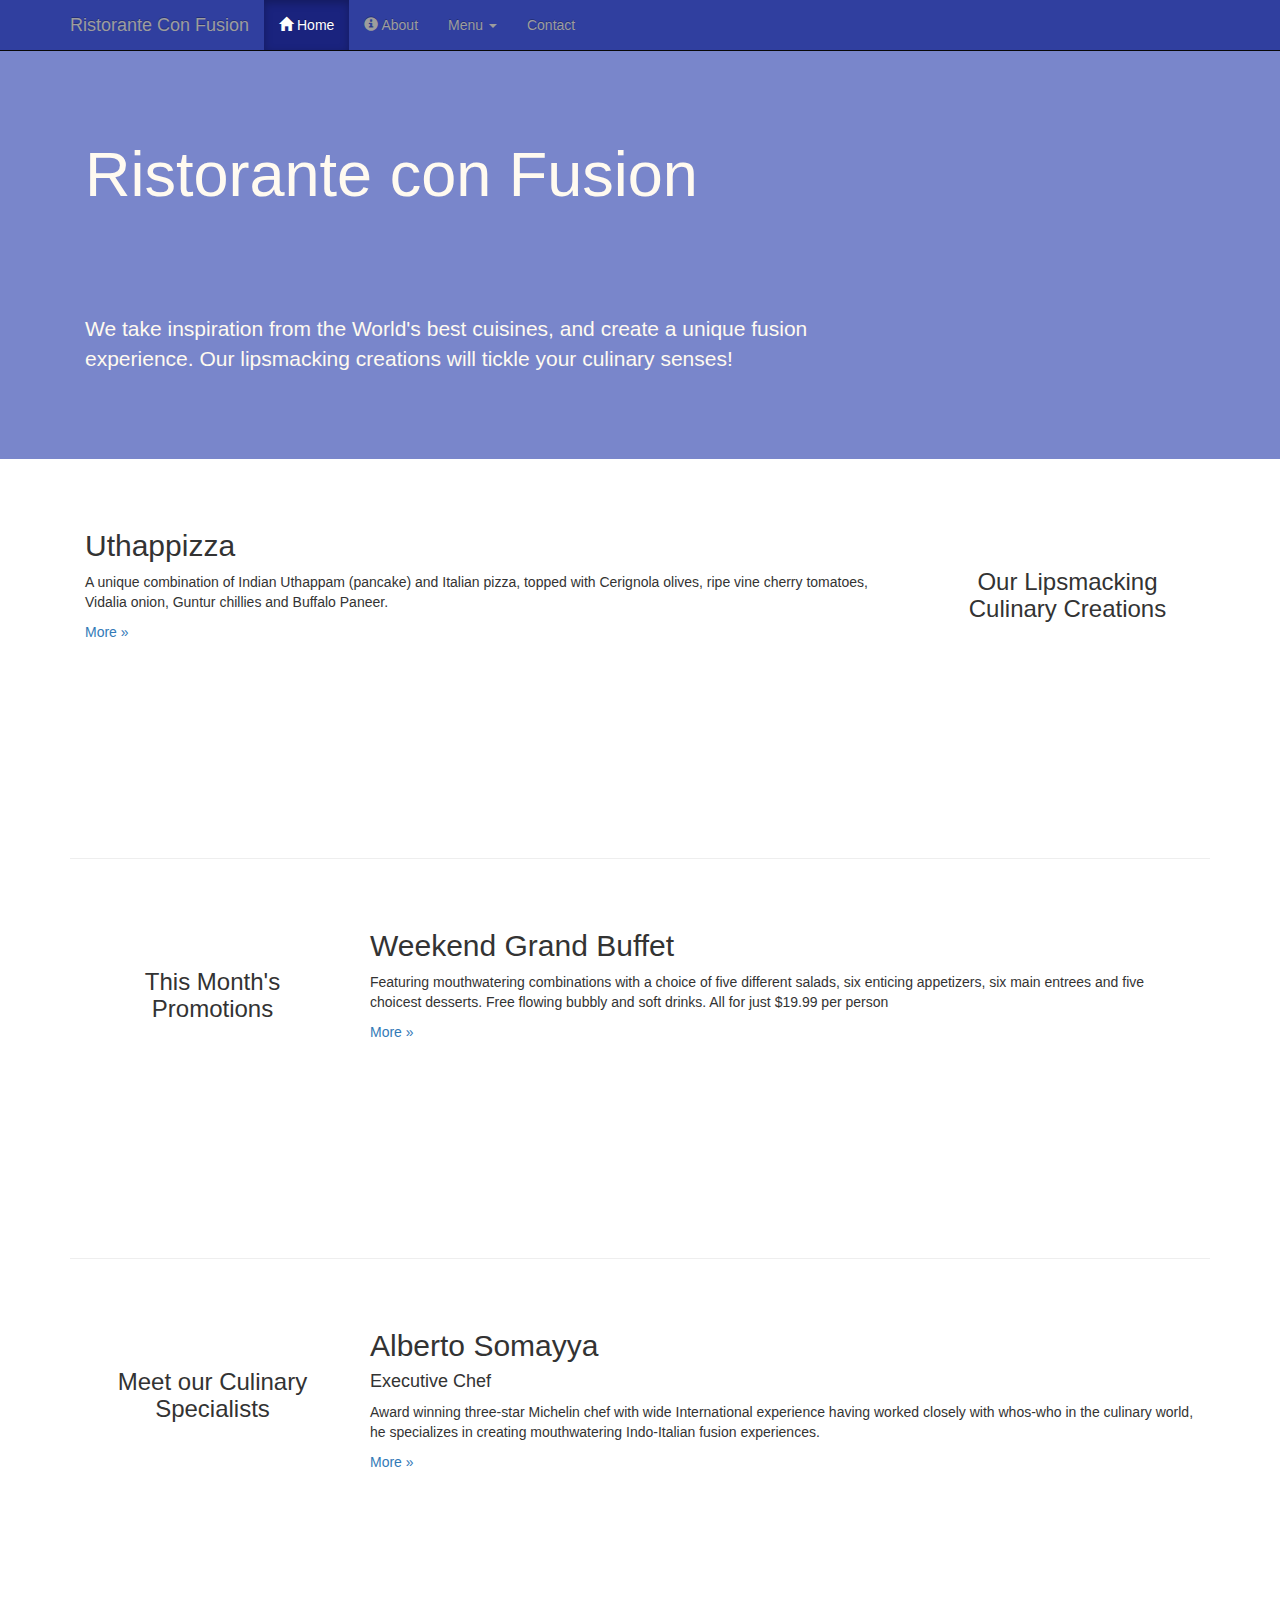
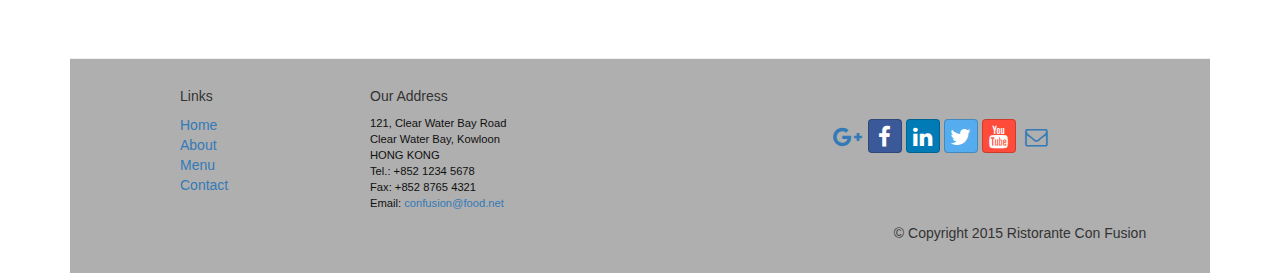
<file: front-end-web-ui-frameworks-and-tools/week_1/conFusion/index.html>
<!DOCTYPE html>
<html lang="en">

<head>

  <meta charset="utf-8" />
  <meta http-equiv="X-UA-Compatible" content="IE=edge" />
  <meta name="viewport" content="width=device-width,  initial-scale=1" />
  <!-- The above 3 meta tags *must* come first in teh head; any other head content must come *after these tags -->
  <title>Ristorante Con Fusion</title>
  <!-- Bootstrap -->
  <link href="css/bootstrap.min.css" rel="stylesheet" />
  <link href="css/bootstrap-theme.min.css" rel="stylesheet" />
  <link href="css/font-awesome.min.css" rel="stylesheet" />
  <link href="css/bootstrap-social.css" rel="stylesheet" />
  <link href="css/mystyles.css" rel="stylesheet" />

  <!-- HTML5 shim and Respond.js for IE8 support of HTML5 elements and media queries -->
  <!-- WARNING: Respond.js doesn't work if you view the page via file:// -->
  <!--[if lt IE 9]>
  <script src="https://oss.maxcdn.com/html5shiv/3.7.2/html5shiv.min.js"></script>
  <script src="https://oss.maxcdn.com/respond/1.4.2/respond.min.js"></script>
  <![endif]-->


</head>

<body>
  <nav class="navbar navbar-inverse navbar-fixed-top" role="navigation">
    <div class="container">
      <div class="navbar-header">
        <button type="button" class="navbar-toggle collapsed" data-toggle="collapse" data-target="#navbar" aria-expanded="false" aria-controls="navbar">
          <span class="sr-only">Toggle navigation</span>
          <span class="icon-bar"></span>
          <span class="icon-bar"></span>
          <span class="icon-bar"></span>
        </button>
        <a class="navbar-brand" href="#">Ristorante Con Fusion</a>
      </div>

      <div id="navbar" class="navbar-collapse collapse">
        <ul class="nav navbar-nav">
          <li class="active"><a href="index.html"><span class="glyphicon glyphicon-home" aria-hidden="true"></span> Home</a></li>
          <li><a href="aboutus.html"><span class="glyphicon glyphicon-info-sign"></span> About</a></li>
          <li class="dropdown">
            <a href="#" class="dropdown-toggle" data-toggle="dropdown" role="button" aria-haspopup="true" aria-expanded="false">Menu <span class="caret"></span></a>
            <ul class="dropdown-menu">
              <li><a href="#">Appetizers</a></li>
              <li><a href="#">Main Courses</a></li>
              <li><a href="#">Desserts</a></li>
              <li><a href="#">Drinks</a></li>
              <li role="separator" class="divider"></li>
              <li class="dropdown-header">Specials</li>
              <li><a href="#">Lunch Buffet</a></li>
              <li><a href="#">Weekend Brunch</a></li>
            </ul>
          </li>
          <li><a href="#">Contact</a></li>
        </ul>
      </div>

    </div>
  </nav>
  <header class="jumbotron">

    <!-- Main component for a primary marketing message or call to action -->

    <div class="container">
      <div class="row row-header">
        <div class="col-xs-12 col-sm-8">
          <h1>Ristorante con Fusion</h1>
          <p style="padding:40px;"></p>
          <p>We take inspiration from the World's best cuisines, and create a unique fusion experience. Our lipsmacking creations will tickle your culinary senses!</p>
        </div>
        <div class="col-xs-12 col-sm-4">
        </div>
      </div>
    </div>

  </header>

  <div class="container">
    <div class="row row-content">
      <div class="col-xs-12 col-sm-3 col-sm-push-9">
        <p style="padding:20px;"></p>
        <h3 align=center>Our Lipsmacking Culinary Creations</h3>
      </div>
      <div class="col-xs-12 col-sm-9 col-sm-pull-3">
        <h2>Uthappizza</h2>
        <p>A unique combination of Indian Uthappam (pancake) and Italian pizza, topped with Cerignola olives, ripe vine cherry tomatoes, Vidalia onion, Guntur chillies and Buffalo Paneer.</p>
        <p><a  href="#">More &raquo;</a></p>
      </div>
    </div>

    <div class="row row-content">
        <div class="col-xs-12 col-sm-3">
            <p style="padding:20px;"></p>
            <h3 align=center>This Month's Promotions</h3>
        </div>
        <div class="col-xs-12 col-sm-9">
            <h2>Weekend Grand Buffet</h2>
            <p>Featuring mouthwatering combinations with a choice of five different salads, six enticing appetizers, six main entrees and five choicest desserts. Free flowing bubbly and soft drinks. All for just $19.99 per person </p>
            <p><a href="#">More &raquo;</a></p>
        </div>
    </div>

    <div class="row row-content">
      <div class="col-xs-12 col-sm-3">
        <p style="padding:20px;"></p>
        <h3 align=center>Meet our Culinary Specialists</h3>
      </div>
      <div class="col-xs-12 col-sm-9">
        <h2>Alberto Somayya</h2>
        <h4>Executive Chef</h4>
        <p>Award winning three-star Michelin chef with wide International experience having worked closely with whos-who in the culinary world, he specializes in creating mouthwatering Indo-Italian fusion experiences. </p>
        <p><a href="#">More &raquo;</a></p>
      </div>
    </div>

  </div>

  <footer>
    <div class="container">
      <div class="row row-footer">
        <div class="col-xs-5 col-sx-offset-1 col-sm-2 col-sm-offset-1">
          <h5>Links</h5>
          <ul class="list-unstyled">
            <li><a href="#">Home</a></li>
            <li><a href="#">About</a></li>
            <li><a href="#">Menu</a></li>
            <li><a href="#">Contact</a></li>
          </ul>
        </div>
        <div class="col-xs-6 col-sm-5">
          <h5>Our Address</h5>
        <address>
          121, Clear Water Bay Road<br>
          Clear Water Bay, Kowloon<br>
          HONG KONG<br>
          Tel.: +852 1234 5678<br>
          Fax: +852 8765 4321<br>
          Email: <a href="mailto:confusion@food.net">confusion@food.net</a>
       </address>
        </div>
        <div>
          <div style="padding: 40px 10px;">
            <a class="btn btn-social-icon btn-google" href="http://google.com/+"><i class="fa fa-google-plus"></i></a>
            <a class="btn btn-social-icon btn-facebook" href="http://www.facebook.com/profile.php?id="><i class="fa fa-facebook"></i></a>
            <a class="btn btn-social-icon btn-linkedin" href="http://www.linkedin.com/in/"><i class="fa fa-linkedin"></i></a>
            <a class="btn btn-social-icon btn-twitter" href="http://twitter.com/"><i class="fa fa-twitter"></i></a>
            <a class="btn btn-social-icon btn-youtube" href="http://youtube.com/"><i class="fa fa-youtube"></i></a>
            <a class="btn btn-social-icon btn-mail" href="mailto:"><i class="fa fa-envelope-o"></i></a>
          </div>
        </div>
        <div class="col-xs-12 col-sm-4">
          <p style="padding:10px;"></p>
          <p align=center>© Copyright 2015 Ristorante Con Fusion</p>
        </div>
      </div>
    </div>
  </footer>

    <!-- jQuery (necessary for Bootstrap's Javascript plugins) -->
    <script src="https://ajax.googleapis.com/ajax/libs/jquery/1.11.3/jquery.min.js"></script>
    <!-- Include all compiled plugins (below), or include individual files as needed -->
    <script src="js/bootstrap.min.js"></script>
</body>

</html>
</file>
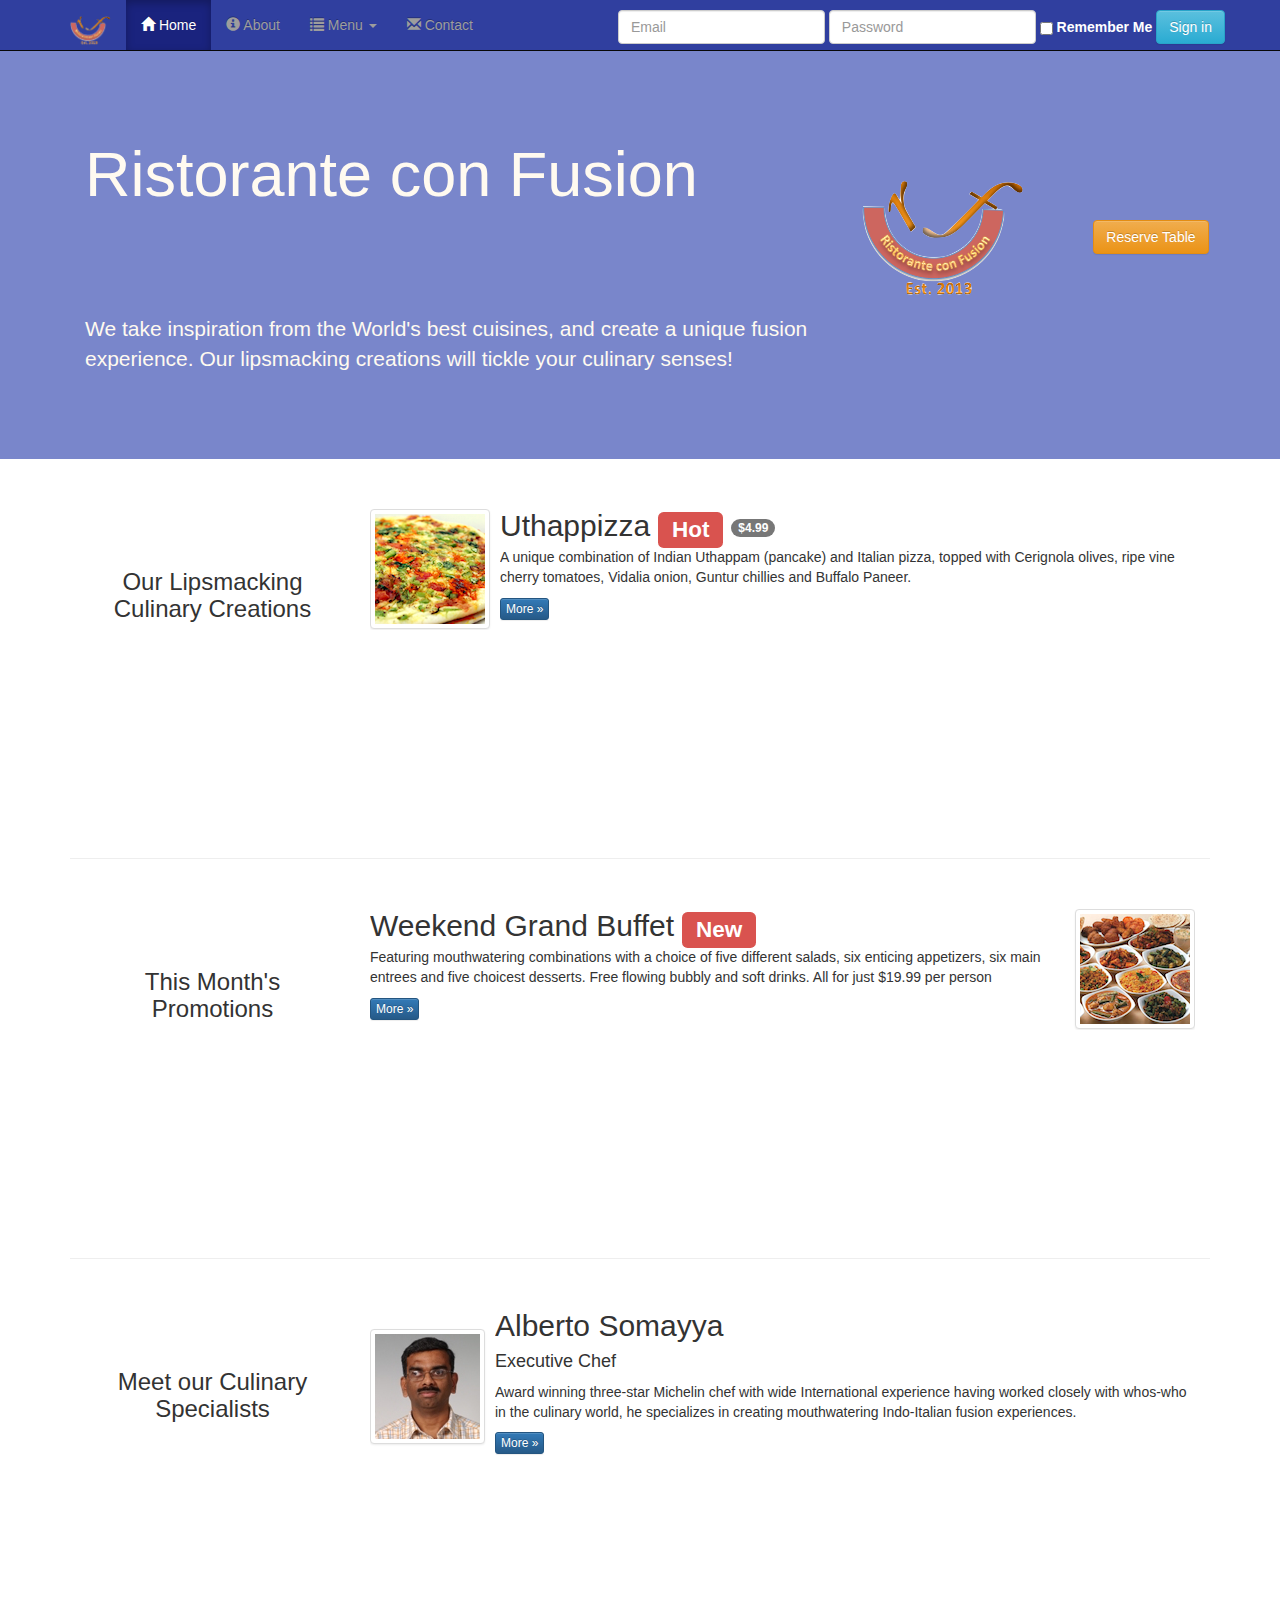
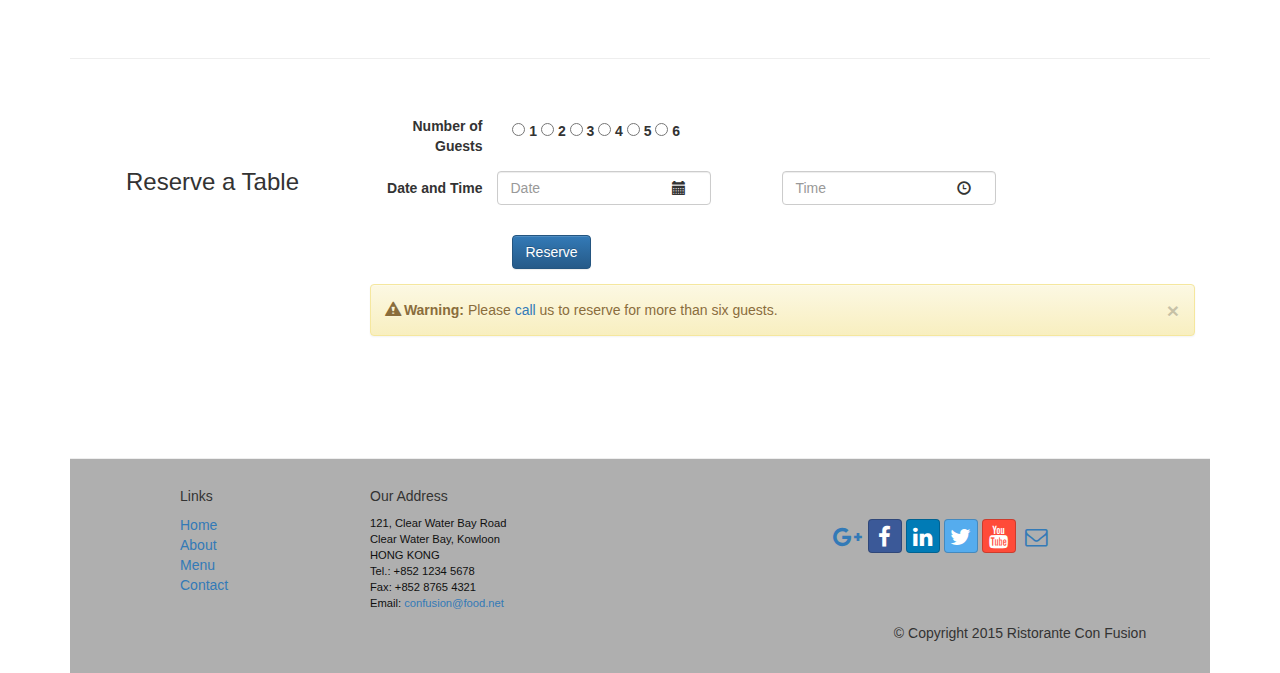
<file: front-end-web-ui-frameworks-and-tools/week_2/conFusion/index.html>
<!DOCTYPE html>
<html lang="en">

<head>

  <meta charset="utf-8" />
  <meta http-equiv="X-UA-Compatible" content="IE=edge" />
  <meta name="viewport" content="width=device-width,  initial-scale=1" />
  <!-- The above 3 meta tags *must* come first in teh head; any other head content must come *after these tags -->
  <title>Ristorante Con Fusion</title>
  <!-- Bootstrap -->
  <link href="css/bootstrap.min.css" rel="stylesheet" />
  <link href="css/bootstrap-theme.min.css" rel="stylesheet" />
  <link href="css/font-awesome.min.css" rel="stylesheet" />
  <link href="css/bootstrap-social.css" rel="stylesheet" />
  <link href="css/mystyles.css" rel="stylesheet" />

  <!-- HTML5 shim and Respond.js for IE8 support of HTML5 elements and media queries -->
  <!-- WARNING: Respond.js doesn't work if you view the page via file:// -->
  <!--[if lt IE 9]>
  <script src="https://oss.maxcdn.com/html5shiv/3.7.2/html5shiv.min.js"></script>
  <script src="https://oss.maxcdn.com/respond/1.4.2/respond.min.js"></script>
  <![endif]-->


</head>

<body>
  <nav class="navbar navbar-inverse navbar-fixed-top" role="navigation">
    <div class="container">
      <div class="navbar-header">
        <button type="button" class="navbar-toggle collapsed" data-toggle="collapse" data-target="#navbar" aria-expanded="false" aria-controls="navbar">
          <span class="sr-only">Toggle navigation</span>
          <span class="icon-bar"></span>
          <span class="icon-bar"></span>
          <span class="icon-bar"></span>
        </button>
        <a class="navbar-brand" href="#"><img src="img/logo.png" height=30 width=41></a>
      </div>

      <div id="navbar" class="navbar-collapse collapse">
        <div class="navbar-left">
          <ul class="nav navbar-nav">
            <li class="active"><a href="index.html"><span class="glyphicon glyphicon-home" aria-hidden="true"></span> Home</a></li>
            <li><a href="aboutus.html"><span class="glyphicon glyphicon-info-sign"></span> About</a></li>
            <li class="dropdown">
              <a href="#" class="dropdown-toggle" data-toggle="dropdown" role="button" aria-haspopup="true" aria-expanded="false"><span class="glyphicon glyphicon-list"></span> Menu <span class="caret"></span></a>
              <ul class="dropdown-menu">
                <li><a href="#">Appetizers</a></li>
                <li><a href="#">Main Courses</a></li>
                <li><a href="#">Desserts</a></li>
                <li><a href="#">Drinks</a></li>
                <li role="separator" class="divider"></li>
                <li class="dropdown-header">Specials</li>
                <li><a href="#">Lunch Buffet</a></li>
                <li><a href="#">Weekend Brunch</a></li>
              </ul>
            </li>
            <li><a href="contactus.html"><span class="glyphicon glyphicon-envelope"></span> Contact</a></li>
          </ul>
        </div>

        <div class="navbar-right">
          <p></p>
          <form class="form-inline">
              <div class="form-group">
                <input type="text" class="form-control mr-sm-2" id="email" name="email" placeholder="Email" />
              </div>
              <div class="form-group">
                <input type="text" class="form-control" id="password" name="password" placeholder="Password" />
              </div>
              <div class="form-group">
                <input type="checkbox" class="checkbox" name="remember" value="" />
                <span style="color:#ffffff;"><strong> Remember Me </strong></span>
              </div>
              <div class="form-group">
                <button type="submit" class="btn btn-info">Sign in</button>
              </div>
          </form>
        </div>
      </div>
    </div>
  </nav>
  <header class="jumbotron">

    <!-- Main component for a primary marketing message or call to action -->

    <div class="container">
      <div class="row row-header">
        <div class="col-xs-12 col-sm-8">
          <h1>Ristorante con Fusion</h1>
          <p style="padding:40px;"></p>
          <p>We take inspiration from the World's best cuisines, and create a unique fusion experience. Our lipsmacking creations will tickle your culinary senses!</p>
        </div>
        <div class="col-xs-12 col-sm-4">
          <p style="padding:20px;"></p>
          <div class="col-sm-8">
            <img src="img/logo.png" class="img-responsive">
          </div>
          <div class="col-sm-4">
              <p style="padding:15px;"></p>
            <a href="#reserve" class="btn btn-warning">Reserve Table</a>
          </div>
        </div>
      </div>
    </div>

  </header>

  <div class="container">
    <div class="row row-content">
      <div class="col-xs-12 col-sm-3 col-sm-3">
        <p style="padding:20px;"></p>
        <h3 align=center>Our Lipsmacking Culinary Creations</h3>
      </div>
      <div class="col-xs-12 col-sm-9 col-sm-9">
        <div class="media">
          <div class="media-left media-middle">
              <a href="#">
              <img class="media-object img-thumbnail"
               src="img/uthappizza.png" alt="Uthappizza">
              </a>
          </div>
          <div class="media-body">
              <h2 class="media-heading">Uthappizza <span class="label label-danger">Hot</span> <span class="badge">$4.99</span></h2>
              <p>A unique combination of Indian Uthappam (pancake) and
                Italian pizza, topped with Cerignola olives, ripe vine
                cherry tomatoes, Vidalia onion, Guntur chillies and
                Buffalo Paneer.</p>
              <p><a class="btn btn-primary btn-xs" href="#">More &raquo;</a></p>
          </div>
        </div>
      </div>
    </div>


    <div class="row row-content">
      <div class="col-xs-12 col-sm-3">
          <p style="padding:20px;"></p>
          <h3 align=center>This Month's Promotions</h3>
      </div>
      <div class="col-xs-12 col-sm-9">
        <div class="media">
          <div class="media-body">
            <h2 class="media-heading">Weekend Grand Buffet <span class="label label-danger">New</span></h2>
            <p>Featuring mouthwatering combinations with a choice of five different salads, six enticing appetizers, six main entrees and five choicest desserts. Free flowing bubbly and soft drinks. All for just $19.99 per person </p>
            <p><a class="btn btn-primary btn-xs" href="#">More &raquo;</a></p>
          </div>
          <div class="media-middle media-right">
            <a href="#">
              <img class="media-object img-thumbnail" src="img/buffet.png" alt="Buffet" />
            </a>
          </div>
        </div>
      </div>
    </div>

    <div class="row row-content">
      <div class="col-xs-12 col-sm-3">
        <p style="padding:20px;"></p>
        <h3 align=center>Meet our Culinary Specialists</h3>
      </div>
      <div class="col-xs-12 col-sm-9">
        <div class="media">
          <div class="media-left media-middle">
            <a href="#">
              <img class="media-object img-thumbnail" src="img/alberto.png" alt="Alberto Somayya">
            </a>
          </div>
          <div class="media-body">
            <h2 class="media-heading">Alberto Somayya</h2>
            <h4>Executive Chef</h4>
            <p>Award winning three-star Michelin chef with wide
              International experience having worked closely with
              whos-who in the culinary world, he specializes in
              creating mouthwatering Indo-Italian fusion experiences.
            </p>
            <p><a class="btn btn-primary btn-xs" href="#">More &raquo;</a></p>
          </div>
        </div>
      </div>
    </div>
    <div class="row row-content">
      <div class="col-xs-12 col-sm-3">
        <p style="padding:20px;"></p>
        <h3 align=center>Reserve a Table</h3>
      </div>
      <div class="col-xs-12 col-sm-9">
        <form class="form-horizontal" role="form" id="reserve">
          <div class="form-group">
            <label for="numberofguests" class="col-sm-2 control-label">Number of Guests</label>
            <p></p>
            <div class="col-sm-10">
              <label class="form-check-label">
                <input class="form-check-input" type="radio" name="numberofguests" id="1guest" value="1"> 1
              </label>
              <label class="form-check-label">
                <input class="form-check-input" type="radio" name="numberofguests" id="2guests" value="2"> 2
              </label>
              <label class="form-check-label">
                <input class="form-check-input" type="radio" name="numberofguests" id="3guests" value="3"> 3
              </label>
              <label class="form-check-label">
                <input class="form-check-input" type="radio" name="numberofguests" id="4guests" value="4" /> 4
              </label>
              <label class="form-check-label">
                <input class="form-check-input" type="radio" name="numberofguests" id="5guests" value="5" /> 5
              </label>
              <label class="form-check-label">
                <input class="form-check-input" type="radio" name="numberofguests" id="6guests" value="6" /> 6
              </label>
            </div>
          </div>
          <div class="form-group">
            <label for="datetime" class="col-sm-2 control-label">Date and Time</label>
            <div class="col-sm-3">
              <div class="form-group has-feedback">
                 <label class="control-label sr-only" for="date">Hidden label</label>
                <input type="text" class="form-control" id="date" name="date" aria-describedby="date" placeholder="Date" />
                <span class="glyphicon glyphicon-calendar form-control-feedback" aria-hidden="true"></span>
              </div>
            </div>
            <div class="col-sm-offset-1 col-sm-3">
              <div class="form-group has-feedback">
                <label class="control-label sr-only" for="time">Hidden label</label>
                <input type="text" class="form-control" id="time" name="time" aria-describedby="time" placeholder="Time" />
                <span class="glyphicon glyphicon-time form-control-feedback" aria-hidden="true"></span>
              </div>
            </div>
          </div>
          <div class="form-group">
            <div class="col-sm-offset-2 col-sm-10">
              <button type="submit" class="btn btn-primary">Reserve</button>
            </div>
          </div>
        </form>
        <div class="alert alert-warning" role="alert">
          <button type="button" class="close" data-dismiss="alert" aria-label="Close"><span aria-hidden="true">&times;</span></button>
          <span class="glyphicon glyphicon-alert" aria-hidden="true"></span>
          <strong>Warning: </strong>
          Please <a href="contactus.html">call</a> us to reserve for more than six guests.
        </div>
        </div>
      </div>
    </div>

  </div>

  <footer>
    <div class="container">
      <div class="row row-footer">
        <div class="col-xs-5 col-sx-offset-1 col-sm-2 col-sm-offset-1">
          <h5>Links</h5>
          <ul class="list-unstyled">
            <li><a href="#">Home</a></li>
            <li><a href="#">About</a></li>
            <li><a href="#">Menu</a></li>
            <li><a href="#">Contact</a></li>
          </ul>
        </div>
        <div class="col-xs-6 col-sm-5">
          <h5>Our Address</h5>
        <address>
          121, Clear Water Bay Road<br>
          Clear Water Bay, Kowloon<br>
          HONG KONG<br>
          Tel.: +852 1234 5678<br>
          Fax: +852 8765 4321<br>
          Email: <a href="mailto:confusion@food.net">confusion@food.net</a>
       </address>
        </div>
        <div>
          <div style="padding: 40px 10px;">
            <a class="btn btn-social-icon btn-google" href="http://google.com/+"><i class="fa fa-google-plus"></i></a>
            <a class="btn btn-social-icon btn-facebook" href="http://www.facebook.com/profile.php?id="><i class="fa fa-facebook"></i></a>
            <a class="btn btn-social-icon btn-linkedin" href="http://www.linkedin.com/in/"><i class="fa fa-linkedin"></i></a>
            <a class="btn btn-social-icon btn-twitter" href="http://twitter.com/"><i class="fa fa-twitter"></i></a>
            <a class="btn btn-social-icon btn-youtube" href="http://youtube.com/"><i class="fa fa-youtube"></i></a>
            <a class="btn btn-social-icon btn-mail" href="mailto:"><i class="fa fa-envelope-o"></i></a>
          </div>
        </div>
        <div class="col-xs-12 col-sm-4">
          <p style="padding:10px;"></p>
          <p align=center>© Copyright 2015 Ristorante Con Fusion</p>
        </div>
      </div>
    </div>
  </footer>

    <!-- jQuery (necessary for Bootstrap's Javascript plugins) -->
    <script src="https://ajax.googleapis.com/ajax/libs/jquery/1.11.3/jquery.min.js"></script>
    <!-- Include all compiled plugins (below), or include individual files as needed -->
    <script src="js/bootstrap.min.js"></script>
</body>

</html>
</file>
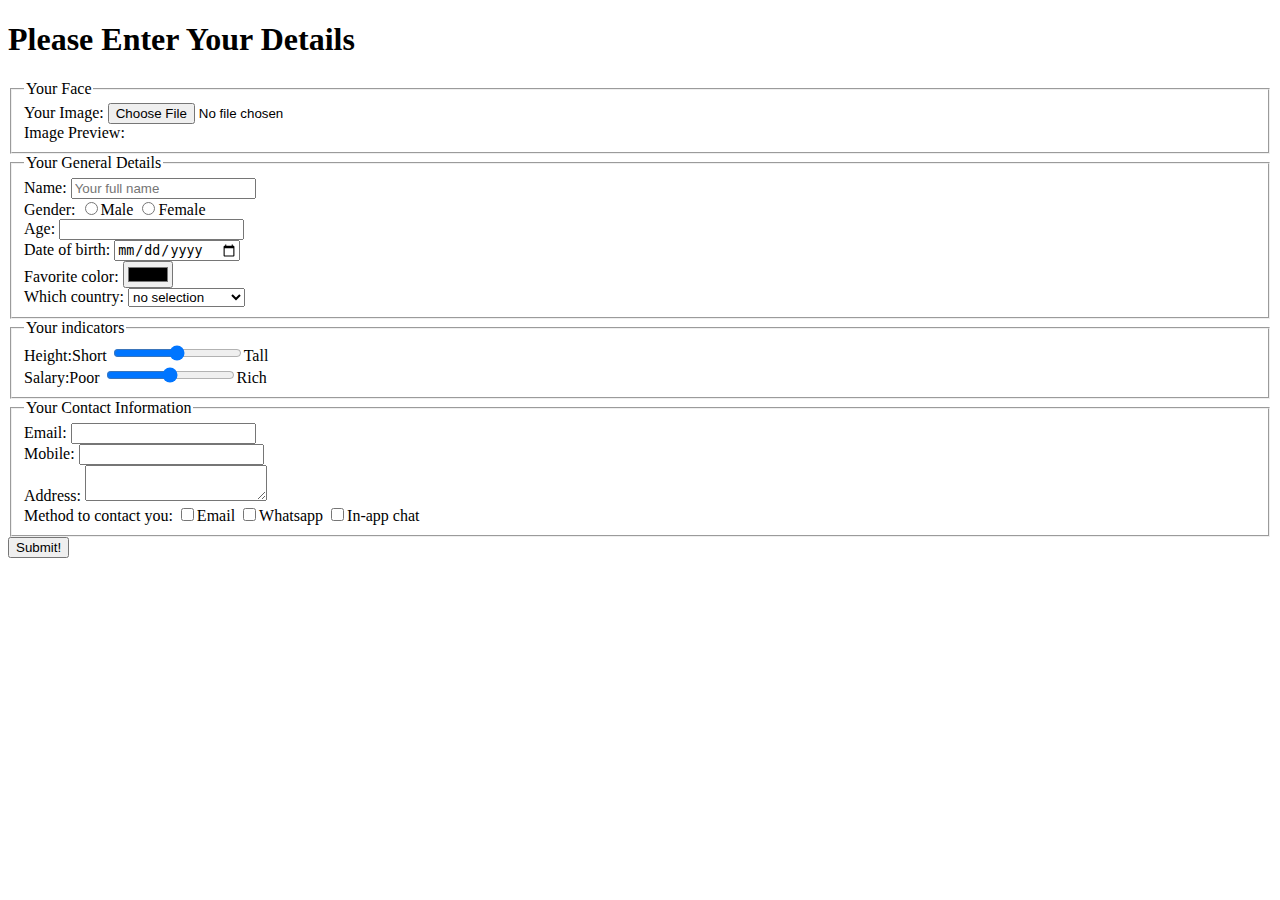
<file: week1/part1.html>
<!DOCTYPE html>
<html>
  <head>
    <meta name"assignment" content="Peer-graded Assignment: Dating Web Site Assessment">
    <meta id="author" name="author"  content="Matthew Bell">
  </head>
  <body>
    <h1>Please Enter Your Details</h1>
    <form action="https://ihome.ust.hk/~rossiter/cgi-bin/show_everything.php" method="post">
      <!-- use method "get" to see the string queries -->
      <fieldset>
        <legend>Your Face</legend>
        <label for="file">Your Image:</label>
        <input type="file" required /><br />
        <label for="preview">Image Preview:</label><img id="preview" /><img id="preview" />
      </fieldset>
      <fieldset>
        <legend>Your General Details</legend>
        <label for="name">Name:</label>
        <input type="text" id="name" name="name" required placeholder="Your full name" /><br />
        <label for="gender">Gender:</label>
        <input type="radio" id="gender" name="gender" value="male" />Male
        <input type="radio" id="gender" name="gender" value="female" />Female<br />
        <label for="age">Age:</label>
        <input type="number" id="age" name="age" required /><br />
        <label for="date">Date of birth:</label>
        <input type="date" id="date" name="date"  /><br />
        <label for="fav">Favorite color:</label>
        <input type="color" id="fav" name="fav"  /><br />
        <label for="country">Which country:</label>
        <select id="country" name="country" >
          <option value="no-selection">
            no selection
          </option>
          <option value="us">
            United States
          </option>
          <option value="canada">
            Canada
          </option>
          <option value="mexico">
            Mexico
          </option>
          <option value="uk">
            United Kingdom
          </option>
          <option value="france">
            France
          </option>>
        </select>
      </fieldset>
      <fieldset>
        <legend>Your indicators</legend>
        <label for="range-h">Height:</label>Short
        <input type="range" id="range-h" name="range-h" min="0" max="100" />Tall<br>
        <label for="range-s">Salary:</label>Poor
        <input type="range" id="range-s" name="range-s" min="0" max="100" />Rich
      </fieldset>
      <fieldset>
        <legend>Your Contact Information</legend>
        <label for="email">Email:</label>
        <input type="email" id="email" name="email"  /><br />
        <label for="tel">Mobile:</label>
        <input type="tel" id="tel" name="tel"  /><br />
        <label for="address">Address:</label>
        <textarea id="address" id="address" name="address" ></textarea><br />
        <label for="checkbox">Method to contact you:</label>
        <input type="checkbox" id="email" name="email"  />Email
        <input type="checkbox" id="whatsapp" name="whatsapp"  />Whatsapp
        <input type="checkbox" id="in-app-chat" name="in-app-chat" />In-app chat<br />
      </fieldset>
        <input type="submit" value="Submit!" />
    </form>
  </body>
</html>
</file>
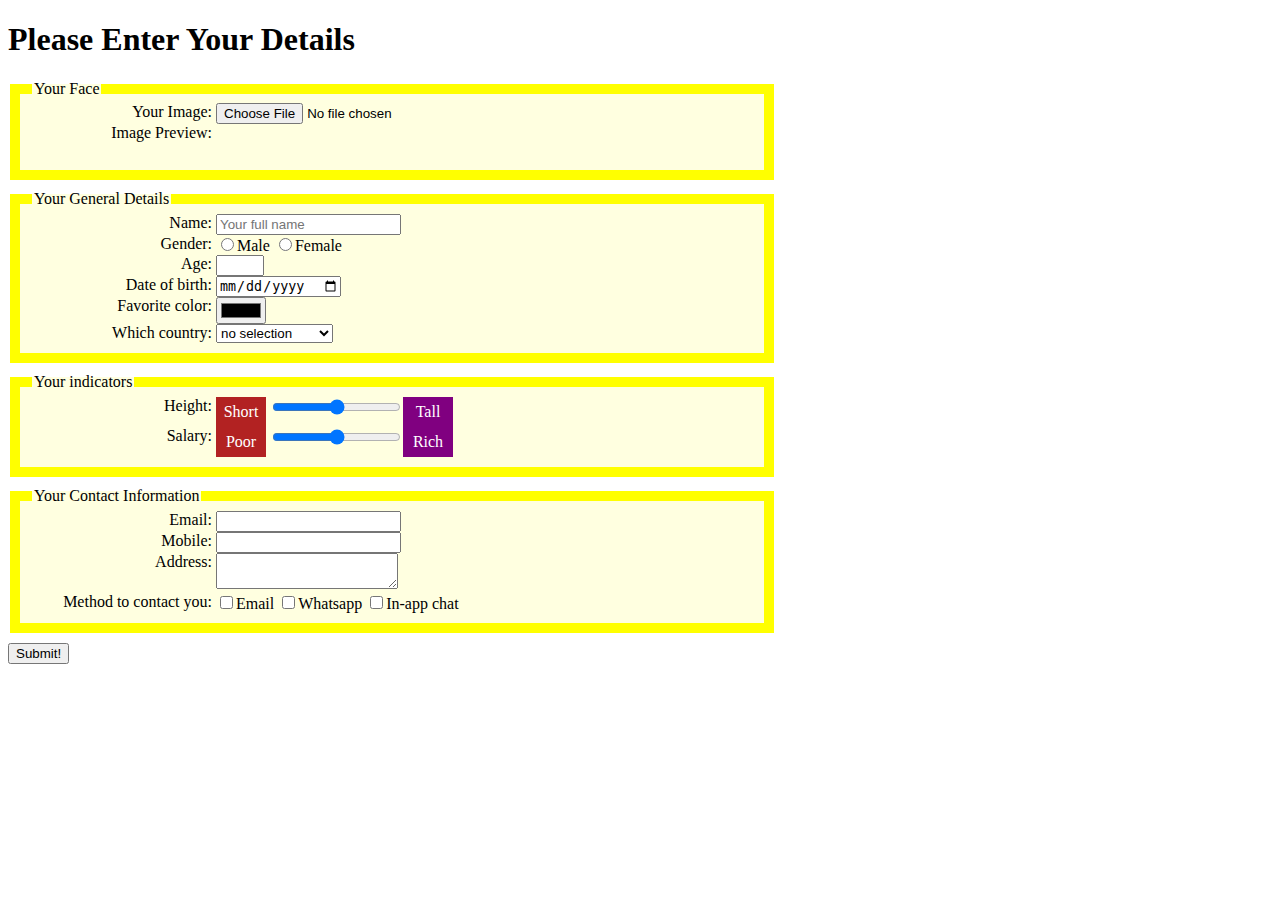
<file: week1/part2.html>
<!DOCTYPE html>
<html>
  <head>
    <meta name"assignment" content="Peer-graded Assignment: Dating Web Site Assessment">
    <meta id="author" name="author"  content="Matthew Bell">
    <style>
      .contact {width:auto}
      .right-label {
        background-color: purple;
        color: white;
        vertical-align: top;
        text-align: center;
        display: inline-block;
        width: 50px;
        line-height: 30px;
      }
      .left-label {
        background-color: FireBrick;
        color: white;
        vertical-align: top;
        text-align: center;
        display: inline-block;
        width: 50px;
        line-height: 30px;
      }
      input.age {width: 40px;}
      fieldset {
        background-color: lightyellow;
        border-width: 10px;
        border-style: solid;
        border-color: yellow;
        margin-bottom: 10px;
        width: 720px;
      }
      img {width: 300px;}
      label {
        display: inline-block;
        width: 180px;
        text-align: right;
        vertical-align: top;
      }
      }
      textarea {
        width: 360px;
        height: 50px;
      }
    </style>
  </head>
  <body>
    <h1>Please Enter Your Details</h1>
    <form action="https://ihome.ust.hk/~rossiter/cgi-bin/show_everything.php" method="post">
      <!-- use method "get" to see the string queries -->
      <fieldset>
        <legend>Your Face</legend>
        <label for="file">Your Image:</label>
        <input type="file" required /><br />
        <label for="preview">Image Preview:</label><img id="preview" /><img id="preview" />
      </fieldset>
      <fieldset>
        <legend>Your General Details</legend>
        <label for="name">Name:</label>
        <input type="text" id="name" name="name" required placeholder="Your full name" /><br />
        <label for="gender">Gender:</label>
        <input type="radio" id="gender" name="gender" value="male" />Male
        <input type="radio" id="gender" name="gender" value="female" />Female<br />
        <label for="age">Age:</label>
        <input type="number" class="age" id="age" name="age" required /><br />
        <label for="date">Date of birth:</label>
        <input type="date" id="date" name="date"  /><br />
        <label for="fav">Favorite color:</label>
        <input type="color" id="fav" name="fav"  /><br />
        <label for="country">Which country:</label>
        <select id="country" name="country" >
          <option value="no-selection">
            no selection
          </option>
          <option value="us">
            United States
          </option>
          <option value="canada">
            Canada
          </option>
          <option value="mexico">
            Mexico
          </option>
          <option value="uk">
            United Kingdom
          </option>
          <option value="france">
            France
          </option>>
        </select>
      </fieldset>
      <fieldset>
        <legend>Your indicators</legend>
        <label for="range-h" class="range">Height:</label> <span class="left-label">Short</span>
        <input type="range" id="range-h" name="range-h" min="0" max="100" /><span class="right-label">Tall</span><br>
        <label for="range-s" class="range">Salary:</label> <span class="left-label">Poor</span>
        <input type="range" id="range-s" name="range-s" min="0" max="100" /><span class="right-label">Rich</span>
      </fieldset>
      <fieldset>
        <legend>Your Contact Information</legend>
        <label for="email">Email:</label>
        <input type="email" id="email" name="email"  /><br />
        <label for="tel">Mobile:</label>
        <input type="tel" id="tel" name="tel"  /><br />
        <label for="address">Address:</label>
        <textarea id="address" id="address" name="address" ></textarea><br />
        <label for="checkbox">Method to contact you:</label>
        <input type="checkbox" class="contact" id="email" name="email"  />Email
        <input type="checkbox" class="contact" id="whatsapp" name="whatsapp"  />Whatsapp
        <input type="checkbox" class="contact" id="in-app-chat" name="in-app-chat" />In-app chat<br />
      </fieldset>
        <input type="submit" value="Submit!" />
    </form>
  </body>
</html>
</file>
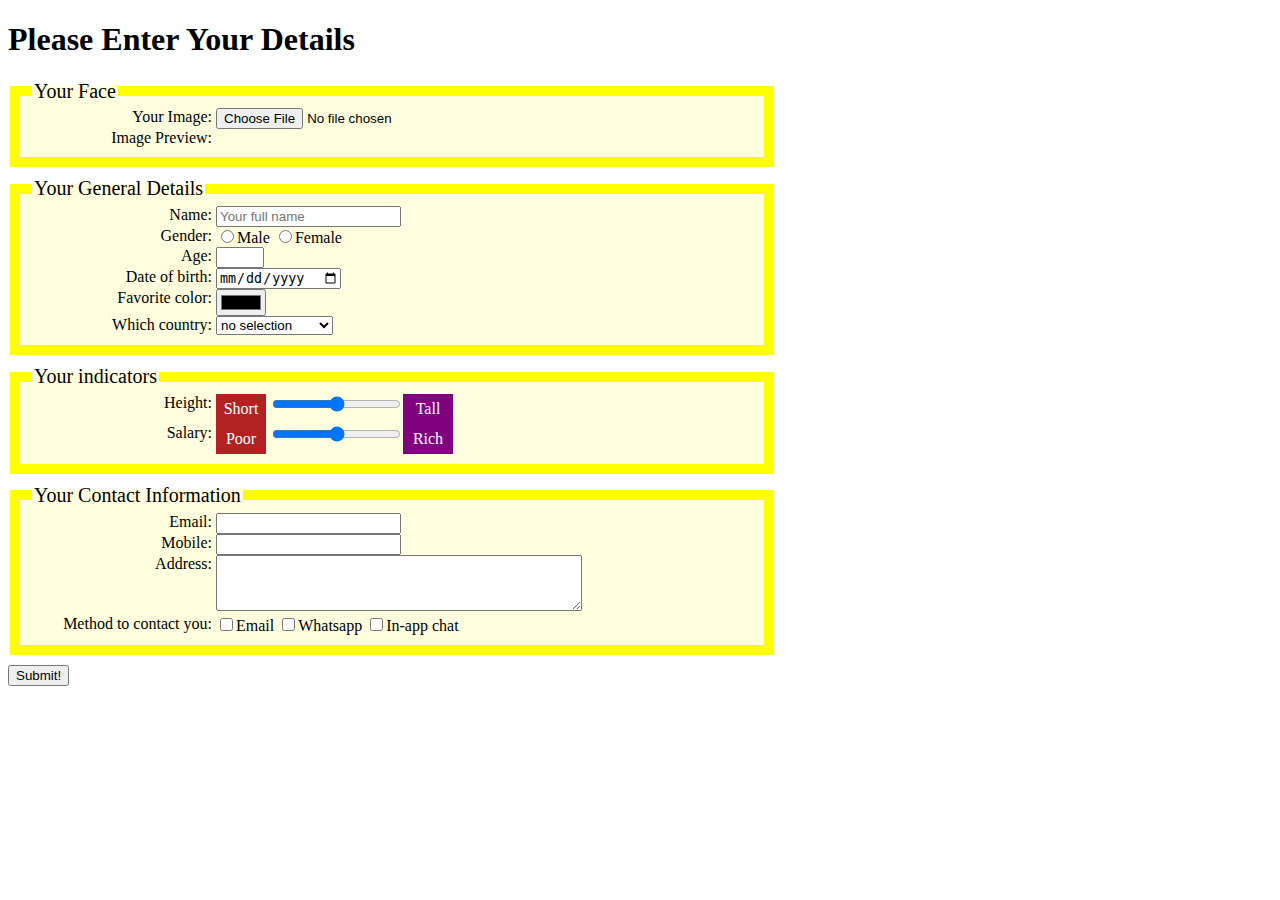
<file: week1/part3.html>
<!DOCTYPE html>
<html>
  <head>
    <meta name"assignment" content="Peer-graded Assignment: Dating Web Site Assessment">
    <meta id="author" name="author"  content="Matthew Bell">
    <style>
      .contact {width:auto}
      .right-label {
        background-color: purple;
        color: white;
        vertical-align: top;
        text-align: center;
        display: inline-block;
        width: 50px;
        line-height: 30px;
      }
      .left-label {
        background-color: FireBrick;
        color: white;
        vertical-align: top;
        text-align: center;
        display: inline-block;
        width: 50px;
        line-height: 30px;
      }
      input.age {width: 40px;}
      fieldset {
        background-color: lightyellow;
        border-width: 10px;
        border-style: solid;
        border-color: yellow;
        margin-bottom: 10px;
        width: 720px;
      }
      img {width: 300px;}
      input:hover {font-size:20px}
      label {
        display: inline-block;
        width: 180px;
        text-align: right;
        vertical-align: top;
      }
      label:hover {font-size:40px}
      legend {
        font-size: 20px;
      }
      textarea {
        width: 360px;
        height: 50px;
      }
    </style>
  </head>
  <body>
    <h1>Please Enter Your Details</h1>
    <form action="https://ihome.ust.hk/~rossiter/cgi-bin/show_everything.php" method="post">
      <!-- use method "get" to see the string queries -->
      <fieldset>
        <legend>Your Face</legend>
        <label for="file">Your Image:</label>
        <input type="file" required /><br />
        <label for="preview">Image Preview:</label><img id="preview" />
      </fieldset>
      <fieldset>
        <legend>Your General Details</legend>
        <label for="name">Name:</label>
        <input type="text" id="name" name="name" required placeholder="Your full name" /><br />
        <label for="gender">Gender:</label>
        <input type="radio" id="gender" name="gender" value="male" />Male
        <input type="radio" id="gender" name="gender" value="female" />Female<br />
        <label for="age">Age:</label>
        <input type="number" class="age" id="age" name="age" required /><br />
        <label for="date">Date of birth:</label>
        <input type="date" id="date" name="date"  /><br />
        <label for="fav">Favorite color:</label>
        <input type="color" id="fav" name="fav"  /><br />
        <label for="country">Which country:</label>
        <select id="country" name="country" >
          <option value="no-selection">
            no selection
          </option>
          <option value="us">
            United States
          </option>
          <option value="canada">
            Canada
          </option>
          <option value="mexico">
            Mexico
          </option>
          <option value="uk">
            United Kingdom
          </option>
          <option value="france">
            France
          </option>>
        </select>
      </fieldset>
      <fieldset>
        <legend>Your indicators</legend>
        <label for="range-h" class="range">Height:</label> <span class="left-label">Short</span>
        <input type="range" id="range-h" name="range-h" min="0" max="100" /><span class="right-label">Tall</span><br>
        <label for="range-s" class="range">Salary:</label> <span class="left-label">Poor</span>
        <input type="range" id="range-s" name="range-s" min="0" max="100" /><span class="right-label">Rich</span>
      </fieldset>
      <fieldset>
        <legend>Your Contact Information</legend>
        <label for="email">Email:</label>
        <input type="email" id="email" name="email"  /><br />
        <label for="tel">Mobile:</label>
        <input type="tel" id="tel" name="tel"  /><br />
        <label for="address">Address:</label>
        <textarea id="address" id="address" name="address" ></textarea><br />
        <label for="checkbox">Method to contact you:</label>
        <input type="checkbox" class="contact" id="email" name="email"  />Email
        <input type="checkbox" class="contact" id="whatsapp" name="whatsapp"  />Whatsapp
        <input type="checkbox" class="contact" id="in-app-chat" name="in-app-chat" />In-app chat<br />
      </fieldset>
        <input type="submit" value="Submit!" />
    </form>
    <script src="https://www.cse.ust.hk/~rossiter/dating_web_site.js"></script>
  </body>
</html>
</file>
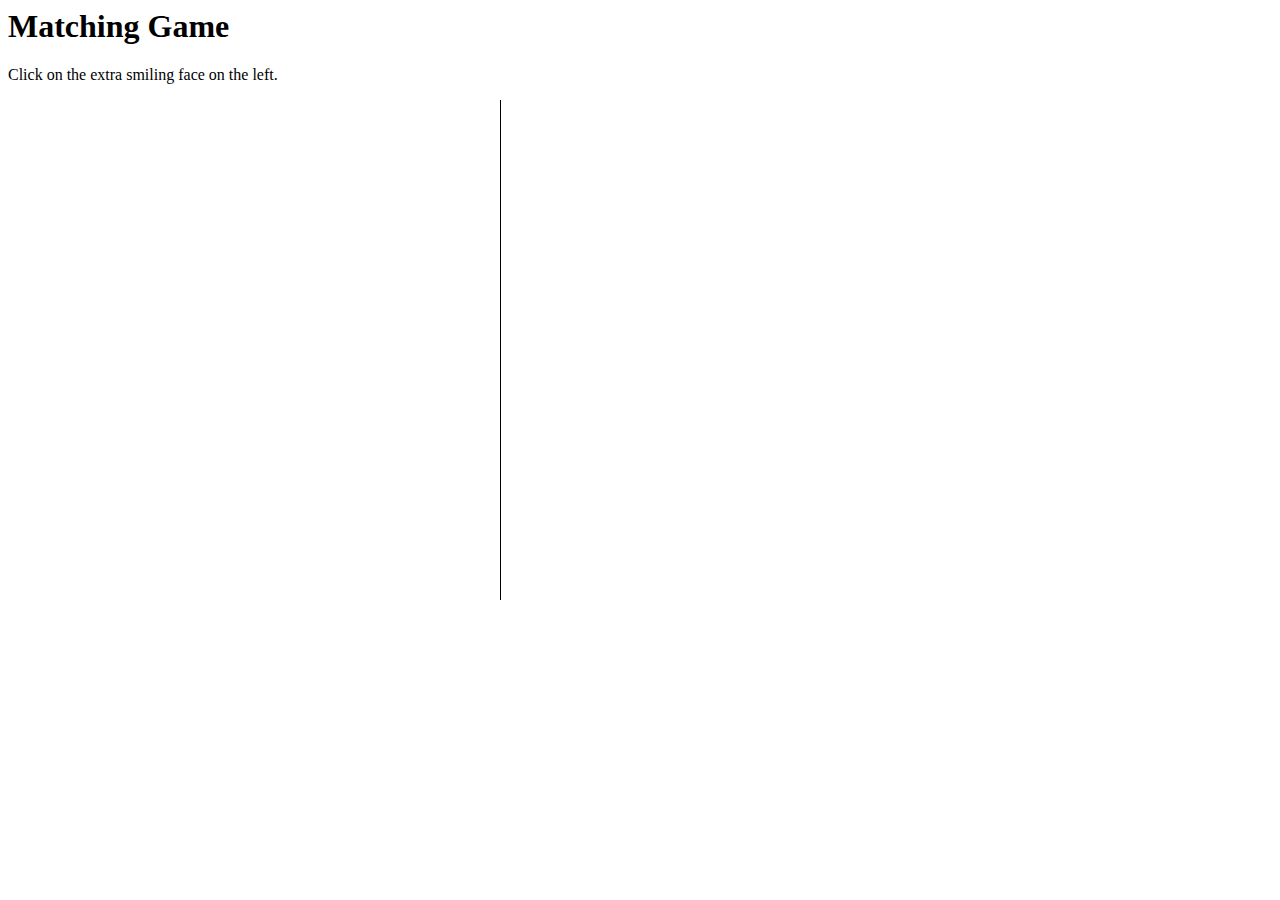
<file: week3/part1.html>
<!doctype=html>
<html>
  <meta name="author" content="Matthew Bell"/>
  <meta name="description" content="Full Stack Week 3 Project Part 1" />
  <head>
    <style>
      img {
        position: absolute;
      }
      div {
        position: absolute;
        width: 500px;
        height: 500px;
      }
      #rightSide {
        left: 500px;
        border-left:
        1px solid black;
      }
    </style>
  </head>
  <body>
    <h1>Matching Game</h1>
    <p>
      Click on the extra smiling face on the left.
    </p>
    <div id="leftSide">

    </div>
    <div id="rightSide">

    </div>
  </body>
</html>
</file>
<file: front-end-web-ui-frameworks-and-tools/week_1/conFusion/css/mystyles.css>
.row-header {
  margin: 0px auto;
  padding: 0px auto;
}

.row-content {
  margin: 0px auto;
  padding: 50px 0px 50px 0px;
  border-bottom: 1px ridge;
  min-height: 400px;
}

.row-footer {
  background-color: #AfAfAf;
  margin: 0px auto;
  padding: 20px 0px 20px 0px;
}

.jumbotron {
  padding: 70px 30px 70px 30px;
  margin: 0px auto;
  background: #7986CB;
  color: floralwhite;
}

address {
  font-size: 80%;
  margin: 0px;
  color: #0f0f0f;
}

body {
  align: center;
  padding: 50px 0px 0px 0px;
  z-index: 0;
}

.navbar-inverse {
  background-color: #303F9F;
  background-image: none;
}

.navbar-inverse .navbar-nav>li.active> a,
.navbar-inverse .navbar-nav>li.active> a:hover,
.navbar-inverse .navbar-nav>li.active> a:focus {
  color: #fff;
  background-color: #1A237E;
  background-image: none;
}


.navbar-inverse .navbar-nav>.open> a,
.navbar-inverse .navbar-nav>.open> a:hover,
.navbar-inverse .navbar-nav>.open> a:focus {
  color: #fff;
  background-color: #1A237E;
  background-image: none;
}

.navbar-inverse .navbar-nav .open .dropdown-menu>li> a,
.navbar-inverse .navbar-nav .open .dropdown-menu {
  background-color: #303F9F;
  color: #eeeeee;
}

.navbar-inverse .navbar-nav .open .dropdown-menu>li> a:hover {
  color: #000000;
}
</file>
<file: front-end-web-ui-frameworks-and-tools/week_2/conFusion/css/mystyles.css>
.row-header {
  margin: 0px auto;
  padding: 0px auto;
}

.row-content {
  margin: 0px auto;
  padding: 50px 0px 50px 0px;
  border-bottom: 1px ridge;
  min-height: 400px;
}

.row-footer {
  background-color: #AfAfAf;
  margin: 0px auto;
  padding: 20px 0px 20px 0px;
}

.jumbotron {
  padding: 70px 30px 70px 30px;
  margin: 0px auto;
  background: #7986CB;
  color: floralwhite;
}

address {
  font-size: 80%;
  margin: 0px;
  color: #0f0f0f;
}

body {
  align: center;
  padding: 50px 0px 0px 0px;
  z-index: 0;
}

.navbar-inverse {
  background-color: #303F9F;
  background-image: none;
}

.navbar-inverse .navbar-nav>li.active> a,
.navbar-inverse .navbar-nav>li.active> a:hover,
.navbar-inverse .navbar-nav>li.active> a:focus {
  color: #fff;
  background-color: #1A237E;
  background-image: none;
}


.navbar-inverse .navbar-nav>.open> a,
.navbar-inverse .navbar-nav>.open> a:hover,
.navbar-inverse .navbar-nav>.open> a:focus {
  color: #fff;
  background-color: #1A237E;
  background-image: none;
}

.navbar-inverse .navbar-nav .open .dropdown-menu>li> a,
.navbar-inverse .navbar-nav .open .dropdown-menu {
  background-color: #303F9F;
  color: #eeeeee;
}

.navbar-inverse .navbar-nav .open .dropdown-menu>li> a:hover {
  color: #000000;
}

.vcenter {
    display: inline-block;
    vertical-align: middle;
    float: none;
}
</file>
